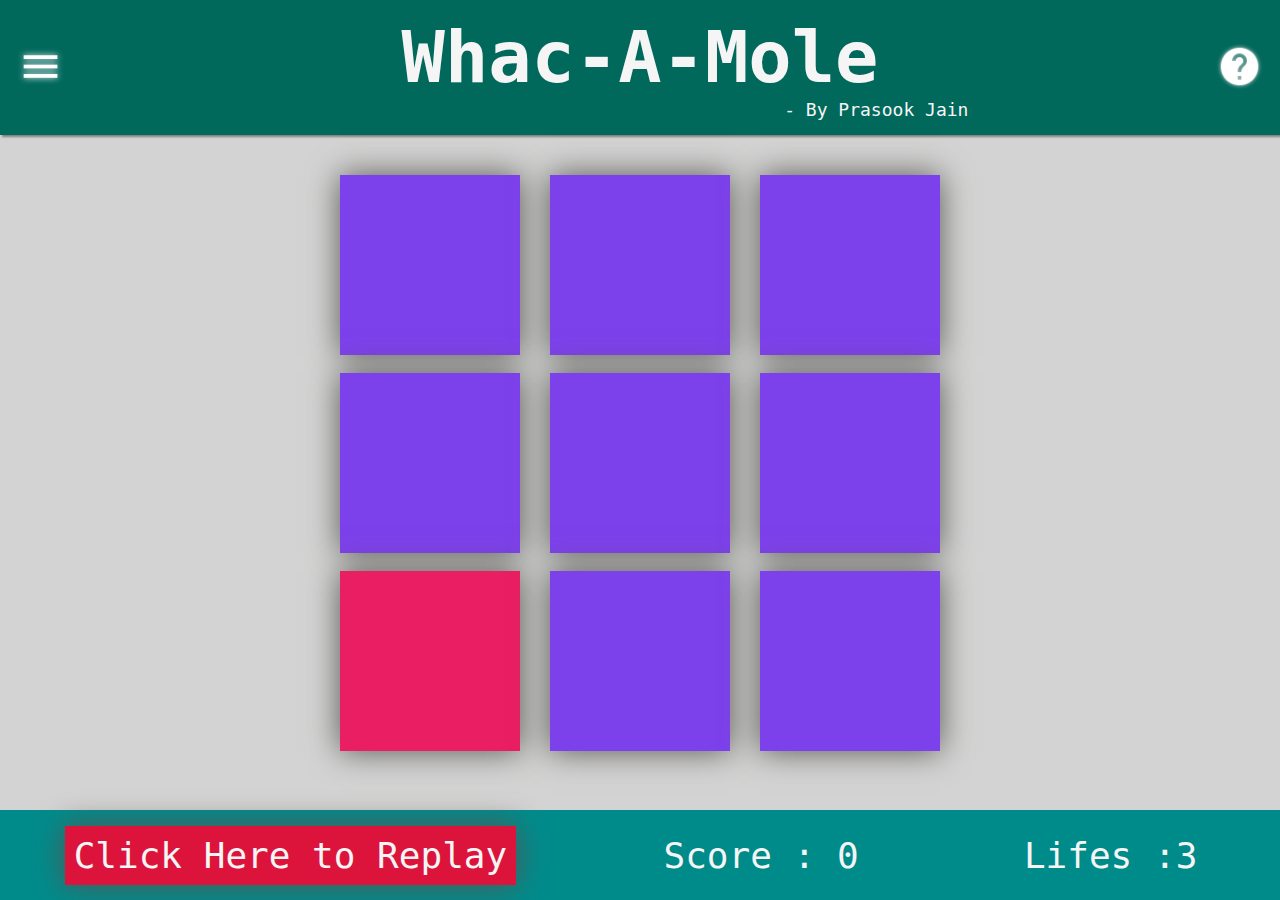
<file: index.htm>
<!doctype html>
<html>
<head>
  <link rel="stylesheet" type="text/css" href="style.css">
  <title>Kepler13</title>
</head>
<body onload="runV2()" >
  <div class="header">
    <div class="items" id="menubar"> <img alt="Menu" src="./images/menu_w.png" id = "menu_icon"> </div>
    <div class="items" id="heading"> <h1>Whac-A-Mole</h1> <sub>- By Prasook Jain</sub></div>
    <div class="items" id="helpIcon"> <img alt="helpButton" src="./images/help_w.png" onclick="getHelp()"> </div>
  </div>
  <div class="mainFrame" >
    <div class="Block" id="1" onclick="clickedBlock(this)">
    </div>
    <div class="Block" id="2" onclick="clickedBlock(this)">
    </div>
    <div class="Block" id="3" onclick="clickedBlock(this)">
    </div>
    <div class="Block" id="4" onclick="clickedBlock(this)">
    </div>
    <div class="Block" id="5" onclick="clickedBlock(this)">
    </div>
    <div class="Block" id="6" onclick="clickedBlock(this)">
    </div>
    <div class="Block" id="7" onclick="clickedBlock(this)">
    </div>
    <div class="Block" id="8" onclick="clickedBlock(this)">
    </div>
    <div class="Block" id="9" onclick="clickedBlock(this)">
    </div>
  </div>
  <div class="popBox" id="helpBox">
     <img src="./images/close_1x.png" alt="close" onclick="closeHelpBox()">
     <p>It's a simple game , just tap to red color block
            to score, If you miss it, one life goes down.
            Enjoy the game :)
     </p>
  </div>
  <!--div id="help">
     <img id="helpButton" src='./images/help.png' onclick="getHelp()">
     <div class="popBox" id="helpBox">
       <div id="closeHelp" onclick="closeHelpBox()">
         <img src="./images/close_1x.png">
       </div>
        <div>
          <h2 id="h2Help">Help</h2>
        </div>
        <div>
          <p id="pHelp">
            It's a simple game , just tap to red color block
            to score, If you miss it, one life goes down.
            Enjoy the game :)
          </p>
        </div>
     </div>
  </div-->

  <div class='footer'>
    <div type='button' id='replay' onclick='runV2()'>Click Here to Replay</div>
    <div class='fBox' id='score'></div>
    <div class='fBox' id='life'></div>
  </div>
  <script src='Crpt.js' type='text/javascript'></script>
</body>
</html>
</file>
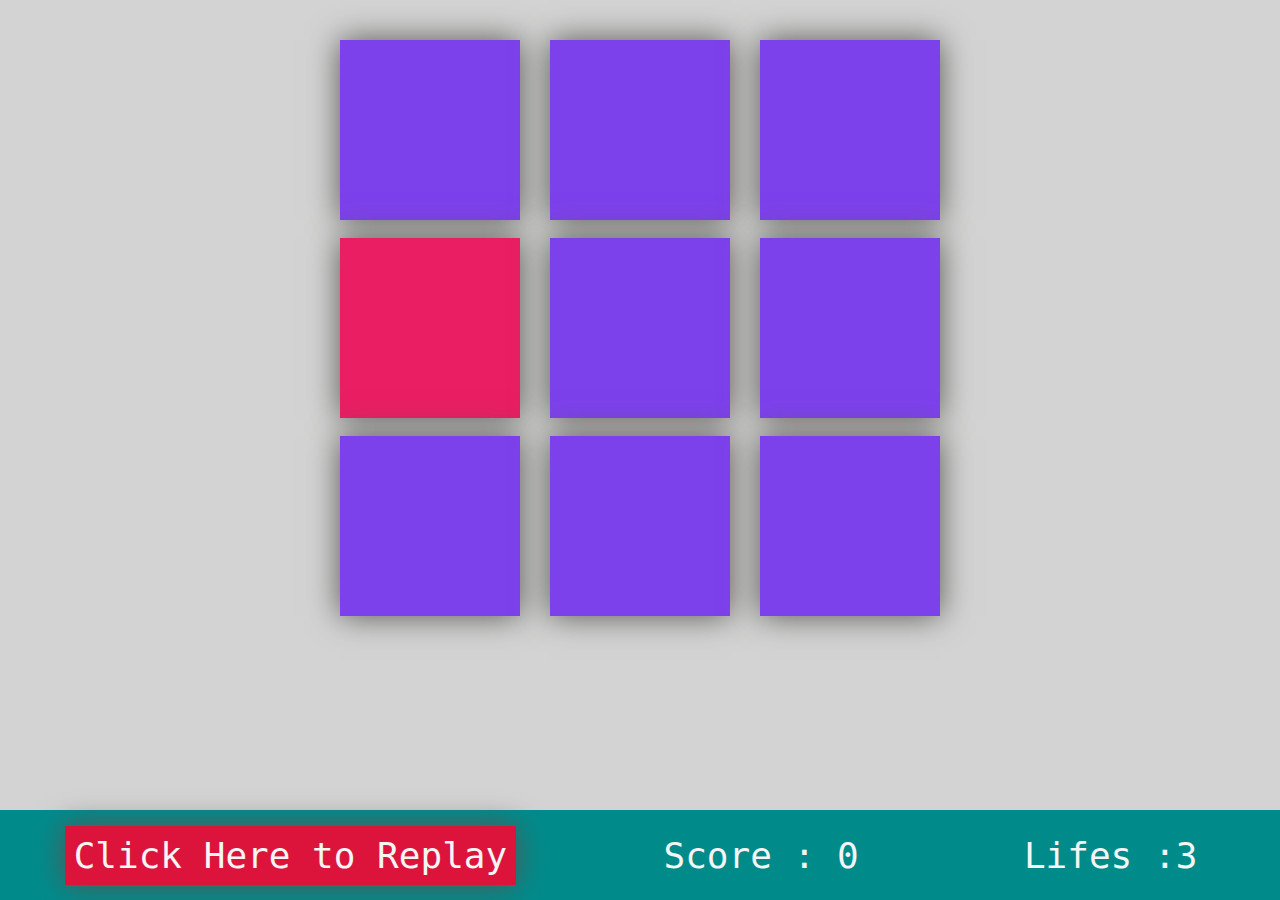
<file: home.htm>
<!doctype html>
<html><head>
  <link rel="stylesheet" type="text/css" href="style.css">
  <script src='Crpt.js' type='text/javascript'></script>
  <title>Kepler13</title>
</head>
<body onload="runV2()" >
  <div class="mainFrame" >
    <div class="Block" id="1" onclick="clickedBlock(this)">
    </div>
    <div class="Block" id="2" onclick="clickedBlock(this)">
    </div>
    <div class="Block" id="3" onclick="clickedBlock(this)">
    </div>
    <div class="Block" id="4" onclick="clickedBlock(this)">
    </div>
    <div class="Block" id="5" onclick="clickedBlock(this)">
    </div>
    <div class="Block" id="6" onclick="clickedBlock(this)">
    </div>
    <div class="Block" id="7" onclick="clickedBlock(this)">
    </div>
    <div class="Block" id="8" onclick="clickedBlock(this)">
    </div>
    <div class="Block" id="9" onclick="clickedBlock(this)">
    </div>
  </div>
  <div class='footer'>
    <div type='button' id='replay' onclick='runV2()'>Click Here to Replay</div>
    <div class='fBox' id='score'></div>
    <div class='fBox' id='life'></div> 
  </div>
</body>
</html>
</file>
<file: style.css>
*{
    margin:0px;
    padding: 0px;
}
body{
    background-color: lightgray;
    font-family: monospace;
}
.header{
    display: flex;
    flex-flow: row nowrap;
    justify-content:space-between;
    align-items:center;
    background-color: #00695C;

    min-height:15vh;
}
.items{
    margin: auto 2vh;
    flex: 0 1 auto;
}
#menubar > img, #helpIcon > img{
    max-width:5vh;
    max-hight:5vh;
}
#menubar > img{
    -webkit-filter: drop-shadow(0px 0px 3px whitesmoke);
    -moz-filter: drop-shadow(0px 0px 3px whitesmoke)
    filter : drop-shadow(0 0 3px whitesmoke);
}
#helpIcon > img{
    -webkit-filter: drop-shadow(0 0 2px lightgray);
    -moz-filter: drop-shadow(0px 0px 2px lightgray)
    filter : drop-shadow(0 0 2px lightgray);
}
#heading{
    text-align:center;
    font-size:4vh;
    color: whitesmoke;
}
#heading sub{
    position:relative;
    float:right;
    font-size:2vh;
    right: -10vh;
}

.mainFrame{
    display:flex;
    flex-flow: row wrap;
    justify-content:space-around;
    align-items:center;
    align-content:center;
}
.popBox{
    border-radius: 2px 4px 2px 10px;
    position:absolute;
    display:none;
    background-color: rgba(92,199,40,0.9);
    box-shadow: 1vh 1vh 5vh 1vh #232924;
    color : whitesmoke;
    margin: auto auto;
    z-index: 2;
    left:0;
    right:0;
    top:40vh;
}
.popBox > img{
    position:relative;
    background-color: Gary;
    float:right;
}
.popBox > p{
    font-size:large;
    padding:2vw;
}
@media (orientation:portrait){
    .Block{
        width:30vw;
        height:30vw;
        margin:1vw;
    }
    .mainFrame{
        width:100vw;
        height:100vw;
        margin: 1vh auto;
    }
    #heading{
        font-size:4vw;
    }
    #heading sub{
        font-size:2vw;
        right: -10vw;
    }
    .footer{
        min-height:10vh;
    }
    .fBox{
        padding: 0.5em;
        font-size:4vw;
    }
    #replay{
        height:80%;
        font-size:4vw;
        padding: 2vw;
    }
    .popBox{
        border: inset 1vw solid transparent;
        width: 60vw;
        min-height:15vh;
        overflow:auto;
    }
    .popBox > img {
        padding : 1vw;
        width: 3vw;
        hight: 3vw;
    }
}

@media (orientation:landscape){
    .Block{
        width:20vh;
        height:20vh;
        margin:1vh;
    }
    .mainFrame{
        width:70vh;
        height:70vh;
        margin: 1vw auto;
    }
    #heading{
        font-size:4vh;
    }
    #heading sub{
        font-size:2vh;
        right: -10vh;
    }
    .footer{
        min-height:10vh;
    }
    .fBox{
        padding: 0.5em;
        font-size:4vh;
    }
    #replay{
        height:90%;
        padding:1vh;
        font-size:4vh;
    }
    .popBox{
        border: inset 1vh solid transparent;
        width: 35vw;
        min-height:15vh;
        overflow:auto;
    }
    .popBox > img {
        padding : 1vh;
        width: 5vh;
        hight: 5vh;
        max-width:50px;
        max-hight:50px;
    }

}
.Block{
    background-color: #7D41EB;
    float : left;
}
.footer{
    display:flex;
    flex-flow: row wrap;
    justify-content:space-around;
    align-items:center;

    position:absolute;
    bottom: 0px;
    background-color:darkcyan;
    width: 100%;
    text-align: center;
}
.fBox{
    flex: 0 1 auto;
    color:whitesmoke;
    float:left;
}
#replay{
    flex: 0 1 auto;
    background-color:crimson;
    color:whitesmoke;
    float: right;
}
/*
#help{
}
/*
#closeHelp:active>#helpBox{
    display: none;
}
#closeHelp{
    float:right;
    top:0px;
    position: relative;
    margin: 0 0 10px 10px;
}
#helpButton{
    margin:0.2em;
    position:absolute;
    right: 5px;
    top: 5px;
    width:3em;
    height:3em;
}
/*#helpButton:active > #helpBox{
    display: block;
}

#helpBox{
    display:none;
    position:absolute;
    background-color:antiquewhite;
    vertical-align: middle;
    margin: auto;
    width:40vw;
    height:40vh;
}
#h2Help{
    text-align:center;
}

.popBox{
    border-radius : 4vh 5vh 4vh 16vh;
    background-image : url('./images/leave.jpg');
    color:white;
    font:bold;
    border : inset 2vh solid transparent;
    background-color: rgba(12, 12, 12, 0.5);
}
*/
.Block:active, #replay:active, #helpIcon > img, #menu_icon{
    box-shadow: 0px 0px 0px 0;
}
.Block,#replay{
    box-shadow: 0px 0px 30px 0px #575653;
}
.header{
    box-shadow: 2px 2px 2px Gray; /*On the bottom edge*/
}
</file>
